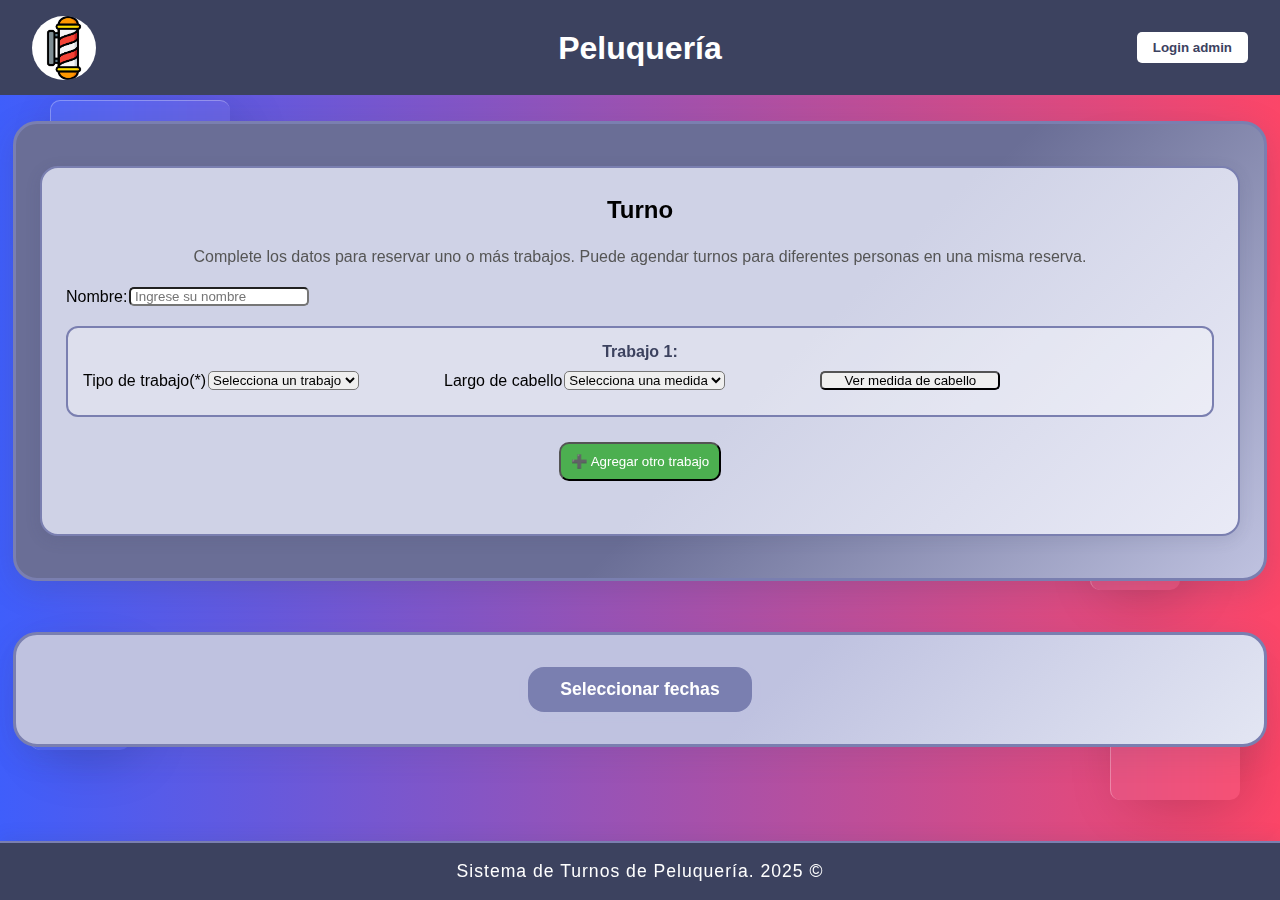
<file: index.html>
<!DOCTYPE html>
<html lang="en">

<head>
    <meta charset="UTF-8">
    <meta name="viewport" content="width=device-width, initial-scale=1.0">
    <title>Turnos Peluquería</title>
    <link rel="stylesheet" href="css/index.css">
    <script src="js/index.js"></script>

</head>

<body>

    <header>
        <img class="logo" src="./img/logo_1.png">
        <h1>Peluquería</h1>
        <div class="admin-login">
            <button class="login-btn" onclick="window.location.href= 'html/login.html'">Login admin</button>
        </div>
    </header>

    <main class="main-content">
        
        <div class="contenido" id="contenidoSeleccion">
       
        <div class="turno" id="turnoSeleccion">
            <h2>Turno</h2>
            <p class="texto-instrucciones">Complete los datos para reservar uno o más trabajos. 
Puede agendar turnos para diferentes personas en una misma reserva.</p><br>
           
            <div class="turno-row">
                <div class="grupo-campo">
                    <label for="nombreCliente">Nombre: </label>
                    <input type="text" id="nombreCliente" name="nombreCliente" placeholder=" Ingrese su nombre" required>
                </div>
            </div>

           
            <div id="trabajosContainer">
                <div class="trabajo-item" data-trabajo="1">
                    <h4>Trabajo 1:</h4>
                    <div class="turno-row">
                        <div class="grupo-campo">
                            <label for="seleccion_1">Tipo de trabajo(*)</label>
                            <select id="seleccion_1" class="trabajo-select" required>
                                <option value="">Selecciona un trabajo</option>
                                <option value="Corte">Corte</option>
                                <option value="Tintura">Tintura</option>
                                <option value="Alisado">Alisado</option>
                                <option value="Permanente">Permanente</option>
                            </select>
                        </div>
                        <div class="grupo-campo">
                            <label for="medida">Largo de cabello</label>
                            <select id="medida" class="medida-select" required>
                                <option value="vacio" readonly>Selecciona una medida</option>
                                <option value="Corto">Corto</option>
                                <option value="Medio">Medio</option>
                                <option value="Largo">Largo</option>
                            </select>
                        </div>
                        <button type="button" id="verMedidaBtn">Ver medida de cabello</button>
                    </div>
                </div>
            </div>

            <div class="boton-agregar-trabajo">
                <button type="button" id="btnAgregarTrabajo" class="agregar_style btn-agregar-trabajo">➕ Agregar otro trabajo</button>
            </div>
            <div id="contenedorMedida" class="modal">
                <div class="modal-contenido">
                    <img class="medida" src="./img/medida_1.jpeg" alt="medida">
                </div>
            </div>

        </div>
    </div>

    <div class="contenido" id="contenedorFechas">
        <div class="fechas-row">
            <button class="seleccionar-fechas-btn">Seleccionar fechas</button>
        </div>
    </div>

   
    <div id="modalCalendario" class="modal" style="display:none;">
        <div class="modal-contenido calendario-modal">
            <h3>Selecciona una fecha</h3>
            <div id="calendario"></div>
            <div id="horarios"></div> 
            <button onclick="cerrarCalendario()" class="agregar_style">Cerrar</button>
        </div>
    </div>

        <div id="resumenTurnos"></div>
    </main>

    
    <div class="drops">
        <div class="drop drop-1"></div>
        <div class="drop drop-2"></div>
        <div class="drop drop-3"></div>
        <div class="drop drop-4"></div>
        <div class="drop drop-5"></div>
        <div class="drop drop-6"></div>
    </div>

    <footer class="footer">
         Sistema de Turnos de Peluquería. 2025 &copy; <br>
    </footer>

</body>
</html>
</file>
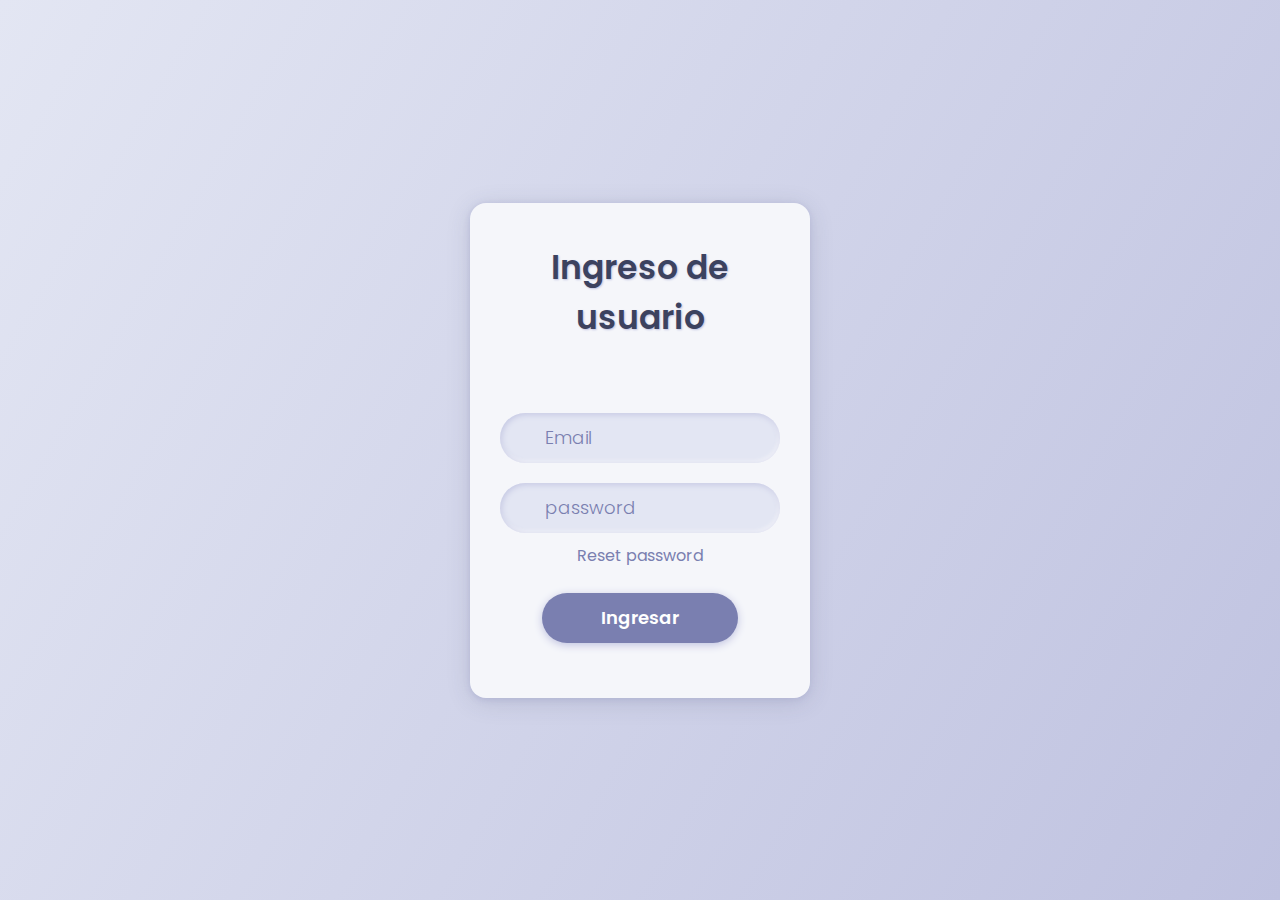
<file: agregar-trabajo.html>
<!DOCTYPE html>
<html lang="es">
<head>
    <meta charset="UTF-8">
    <meta name="viewport" content="width=device-width, initial-scale=1.0">
    <title>Agregar Trabajo - Peluquería</title>
    <link rel="stylesheet" href="css/index.css">
    <link rel="stylesheet" href="css/agregar-trabajo.css">
    <script src="js/agregar-trabajo.js"></script>
</head>
<body>
    <header>
        <img class="logo" src="./img/logo_1.png" alt="Logo">
        <h1>Agregar Trabajo</h1>
    </header>

    <main class="main-content">
        <div class="agregar-container">
            <div class="form-header">
                <h2 class="form-title">Nuevo Tipo de Trabajo</h2>
                <p class="form-subtitle">Añade un nuevo servicio al catálogo de tu peluquería</p>
            </div>

            <div class="success-message" id="successMessage"></div>
            <div class="error-message" id="errorMessage"></div>

            <form id="formAgregarTrabajo">
                <div class="form-group">
                    <label for="nombreTrabajo">Nombre del Trabajo *</label>
                    <input type="text" id="nombreTrabajo" name="nombreTrabajo" required 
                           placeholder="Ej: Corte, Tintura, Alisado...">
                </div>

                <div class="form-group">
                    <label for="descripcionTrabajo">Descripción</label>
                    <textarea id="descripcionTrabajo" name="descripcionTrabajo" 
                              placeholder="Describe brevemente el tipo de trabajo..."></textarea>
                </div>

                <div class="form-group">
                    <label for="duracionTrabajo">Duración (minutos) *</label>
                    <input type="number" id="duracionTrabajo" name="duracionTrabajo" required 
                           min="15" step="15" value="30"
                           placeholder="30">
                </div>

                <div class="form-group">
                    <label for="precioTrabajo">Precio Estimado</label>
                    <input type="number" id="precioTrabajo" name="precioTrabajo" 
                           min="0" step="0.01"
                           placeholder="0.00">
                </div>

                <div class="form-group">
                    <label for="requiereMedida">¿Requiere especificar medida?</label>
                    <select id="requiereMedida" name="requiereMedida">
                        <option value="si">Sí (Corto, Medio, Largo, Extra LArgo)</option>
                        <option value="no">No (medida única)</option>
                    </select>
                </div>

                <div class="form-group">
                    <label for="activo">Estado</label>
                    <select id="activo" name="activo">
                        <option value="true">Activo (disponible para reservas)</option>
                        <option value="false">Inactivo (no disponible)</option>
                    </select>
                </div>

                <div class="form-actions">
                    <button type="button" class="btn btn-secondary" onclick="window.location.href='menu.html'">
                        Volver al Menú
                    </button>
                    <button type="submit" class="btn btn-primary">
                        Guardar Trabajo
                    </button>
                </div>
            </form>
        </div>
    </main>

    <footer class="footer">
        Desarrollada por Edgardo Soto
    </footer>

    
</body>
</html>
</file>
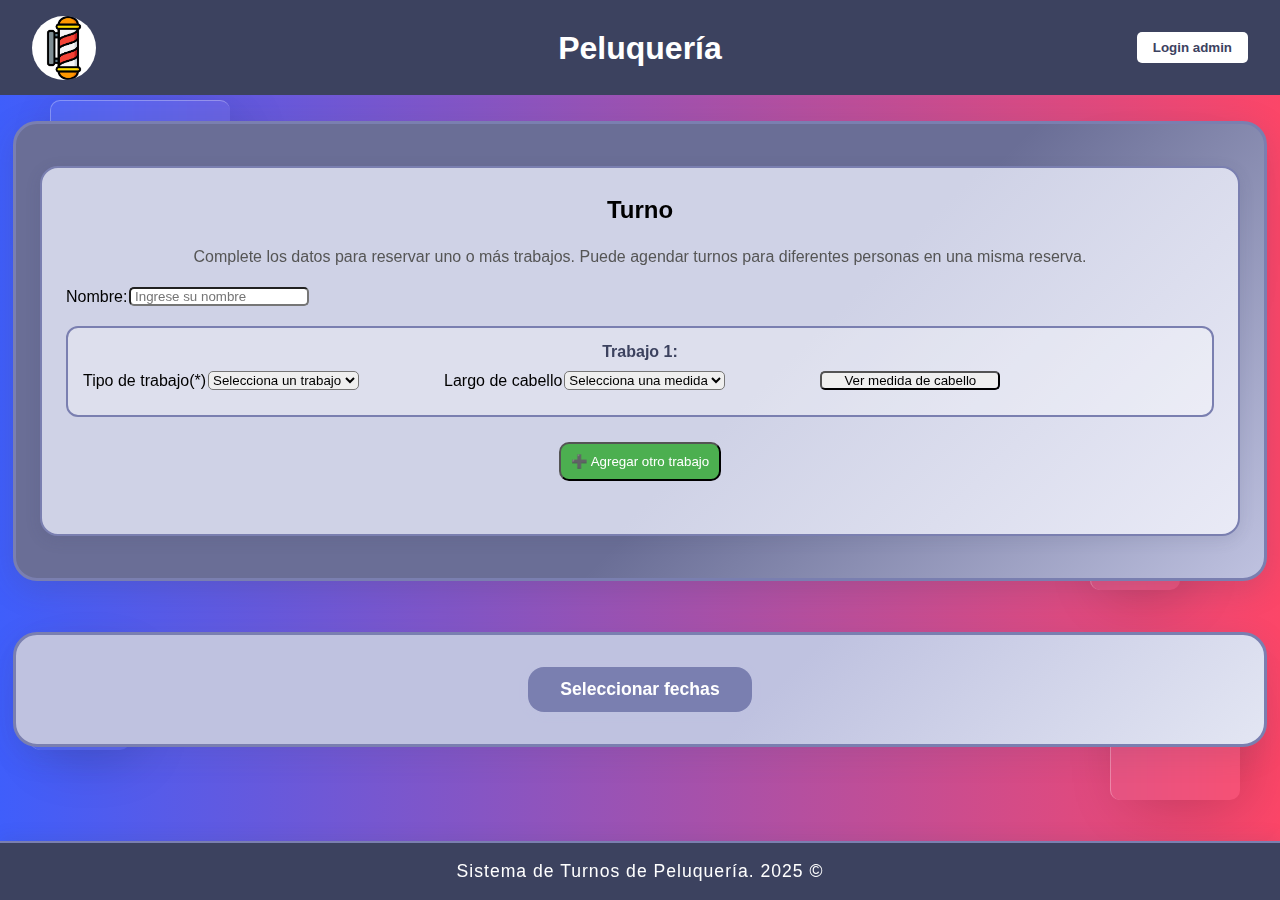
<file: confirmacion.html>
<!DOCTYPE html>
<html lang="es">
<head>
    <meta charset="UTF-8">
    <meta name="viewport" content="width=device-width, initial-scale=1.0">
    <title>Confirmar Reserva - Peluquería</title>
    <link rel="stylesheet" href="css/index.css">
    <link rel="stylesheet" href="css/confirmacion.css">
</head>
<body>
    <header>
        <img class="logo" src="./img/logo_1.png" alt="Logo">
        <h1>Confirmar Reserva</h1>
    </header>

    <main class="main-content">
        <div class="confirmacion-container">
            <div class="form-header">
                <h2 class="form-title">Datos del Responsable</h2>
                <p class="form-subtitle">Complete la información para confirmar su reserva</p>
            </div>

            <div class="resumen-turnos">
                <h3>Resumen de su Reserva</h3>
                <div id="listaTurnos"></div>
                <div class="total-turnos" id="totalTurnos" style="font-weight: bold; color: rgb(60, 66, 95); margin-top: 10px;"></div>
            </div>

            <div class="success-message" id="successMessage"></div>
            <div class="error-message" id="errorMessage"></div>

            <form id="formResponsable">
                <div class="form-group">
                    <label for="nombreResponsable">Nombre Completo *</label>
                    <input type="text" id="nombreResponsable" name="nombreResponsable" required 
                           placeholder="Ingrese su nombre completo">
                </div>

                <div class="form-group">
                    <label for="telefonoResponsable">Teléfono *</label>
                    <input type="tel" id="telefonoResponsable" name="telefonoResponsable" required 
                           placeholder="Ingrese su número de teléfono">
                </div>

                <div class="form-group">
                    <label for="emailResponsable">Correo Electrónico *</label>
                    <input type="email" id="emailResponsable" name="emailResponsable" required 
                           placeholder="Ingrese su correo electrónico">
                </div>

                <div class="form-actions">
                    <button type="button" class="btn btn-secondary" onclick="window.location.href='index.html'">
                        Volver
                    </button>
                    <button type="submit" class="btn btn-primary">
                        Confirmar Reserva
                    </button>
                </div>

                <div class="loading" id="loadingSpinner" style="display: none;">Procesando reserva...</div>
            </form>
        </div>
    </main>

    <div class="drops">
        <div class="drop drop-1"></div>
        <div class="drop drop-2"></div>
        <div class="drop drop-3"></div>
        <div class="drop drop-4"></div>
        <div class="drop drop-5"></div>
        <div class="drop drop-6"></div>
    </div>

    <footer class="footer">
        Creada por Edgardo Soto
    </footer>

    <script src="js/confirmacion.js"></script>
</body>
</html>
</file>
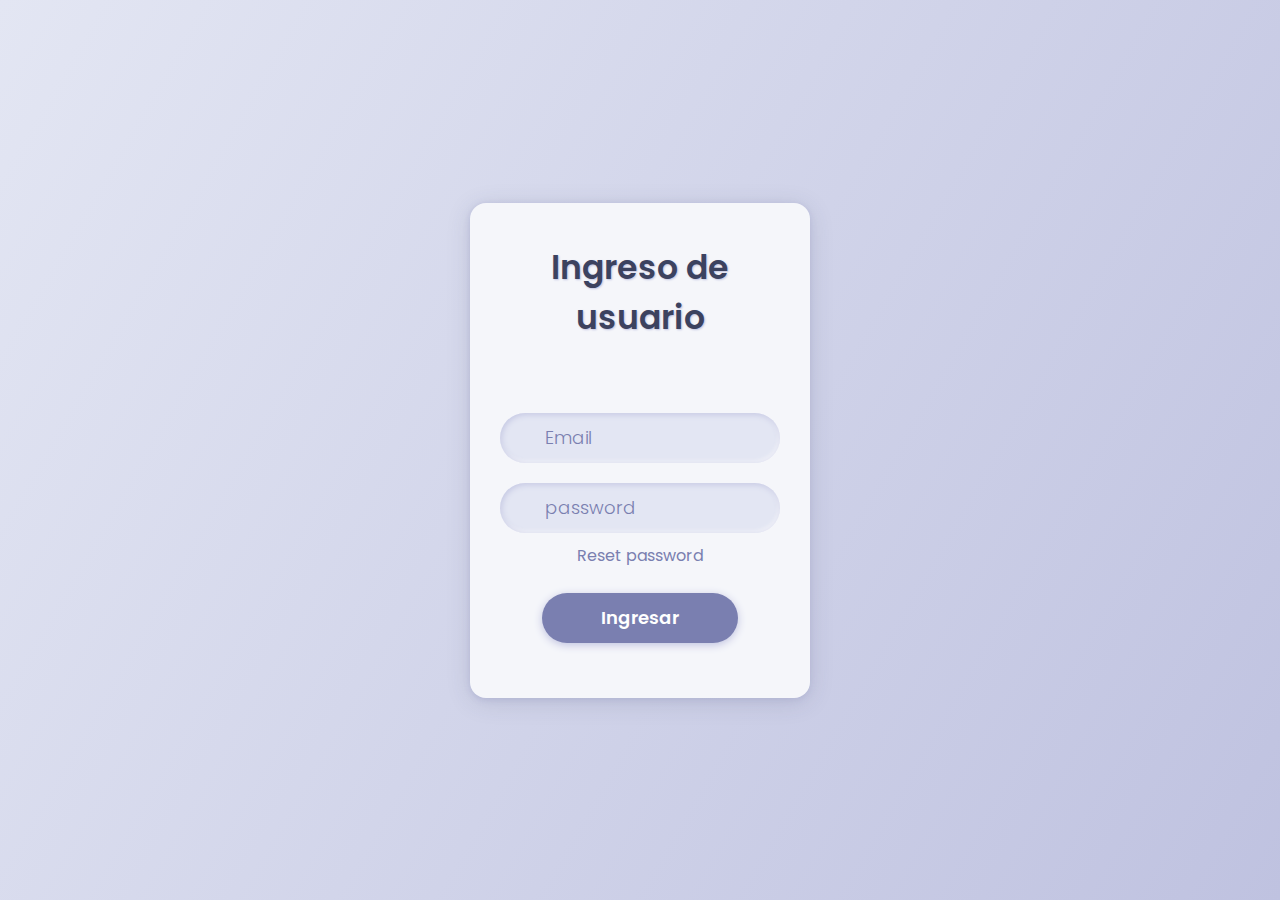
<file: login.html>
<!DOCTYPE html>
<html lang="en">
<head>
  <meta charset="UTF-8">
  <meta name="viewport" content="width=device-width, initial-scale=1.0">
  <meta http-equiv="X-UA-Compatible" content="ie=edge">
  <title>ingreso de usuario</title>
  <!-- <link rel="stylesheet" href="https://cdnjs.cloudflare.com/ajax/libs/font-awesome/5.11.2/css/all.min.css"> -->
  <link rel="stylesheet" href="css/login.css">

</head>
<body>
    <div class="content">
 
      <div class="text">Ingreso de usuario</div>
      <form action="#">
        <div class="field">
          <span class="fas fa-user"></span>
          <input type="text" required placeholder="Email">
         <!----- <label>Email or Phone</label>---->
        </div>
        <div class="field">
          <span class="fas fa-lock"></span>
          <input type="password" placeholder="password">
         <!----- <label>Password</label>---->
        </div>
        <div class="forgot-pass"><a href="#">Reset password</a></div>
        <button>Ingresar</button>
        <!-- <div class="signup">Not a member?
          <a href="#">signup now</a>
        </div> -->
      </form>
  </div>
</body>
</html>
</file>
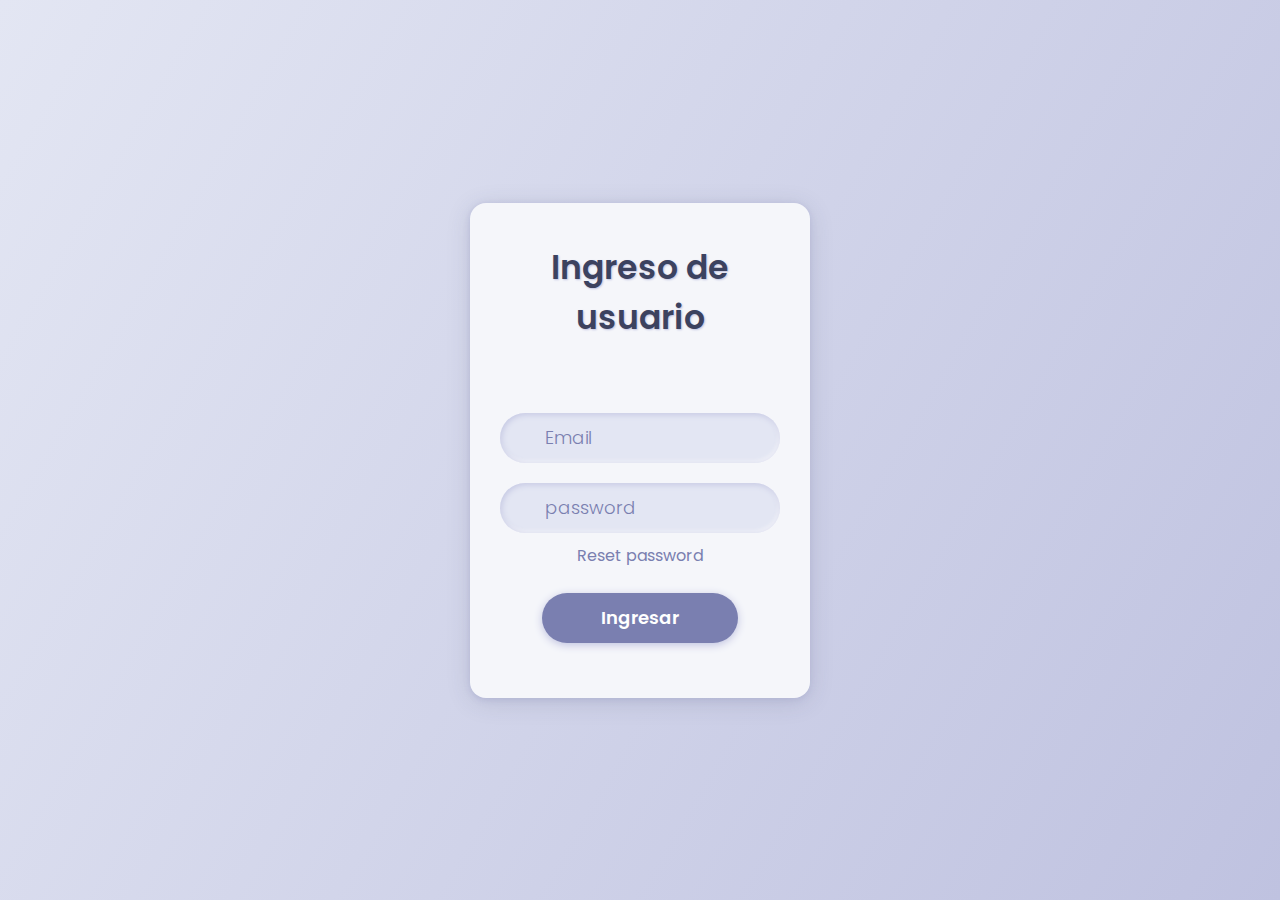
<file: menu.html>
<!DOCTYPE html>
<html lang="es">
<head>
    <meta charset="UTF-8">
    <meta name="viewport" content="width=device-width, initial-scale=1.0">
    <title>Dashboard Admin - Peluquería</title>
    <link rel="stylesheet" href="css/index.css">
    <link rel="stylesheet" href="css/menu.css">
</head>
<body>
    <header>
        <img class="logo" src="./img/logo_1.png" alt="Logo">
        <h1>Dashboard Administrador</h1>
    </header>

    <main class="main-content">
        <div class="dashboard-container">
            <div class="dashboard-header">
                <h2 class="dashboard-title">Panel de Administración</h2>
                <p class="dashboard-subtitle">Gestiona tu peluquería desde aquí</p>
            </div>

            <div class="menu-grid">
               
                <div class="menu-card panel-card" onclick="window.location.href='panel.html'">
                    <span class="menu-icon">📊</span>
                    <h3 class="menu-title">Panel de Trabajos</h3>
                    <p class="menu-description">
                        Visualiza todos los turnos programados, consulta el estado de las reservas 
                        y gestiona las citas de tus clientes.
                    </p>
                </div>

                
                <div class="menu-card trabajo-card" onclick="window.location.href='agregar-trabajo.html'">
                    <span class="menu-icon">➕</span>
                    <h3 class="menu-title">Agregar Trabajo</h3>
                    <p class="menu-description">
                        Añade nuevos tipos de trabajos al catálogo de servicios de tu peluquería.
                        Configura precios y características.
                    </p>
                </div>
            </div>

            <div class="logout-section">
                <button class="logout-btn" onclick="cerrarSesion()">Cerrar Sesión</button>
            </div>
        </div>
    </main>

    <footer class="footer">
        Desarrollada por Edgardo Soto
    </footer>

    <script src="js/menu.js"></script>
</body>
</html>
</file>
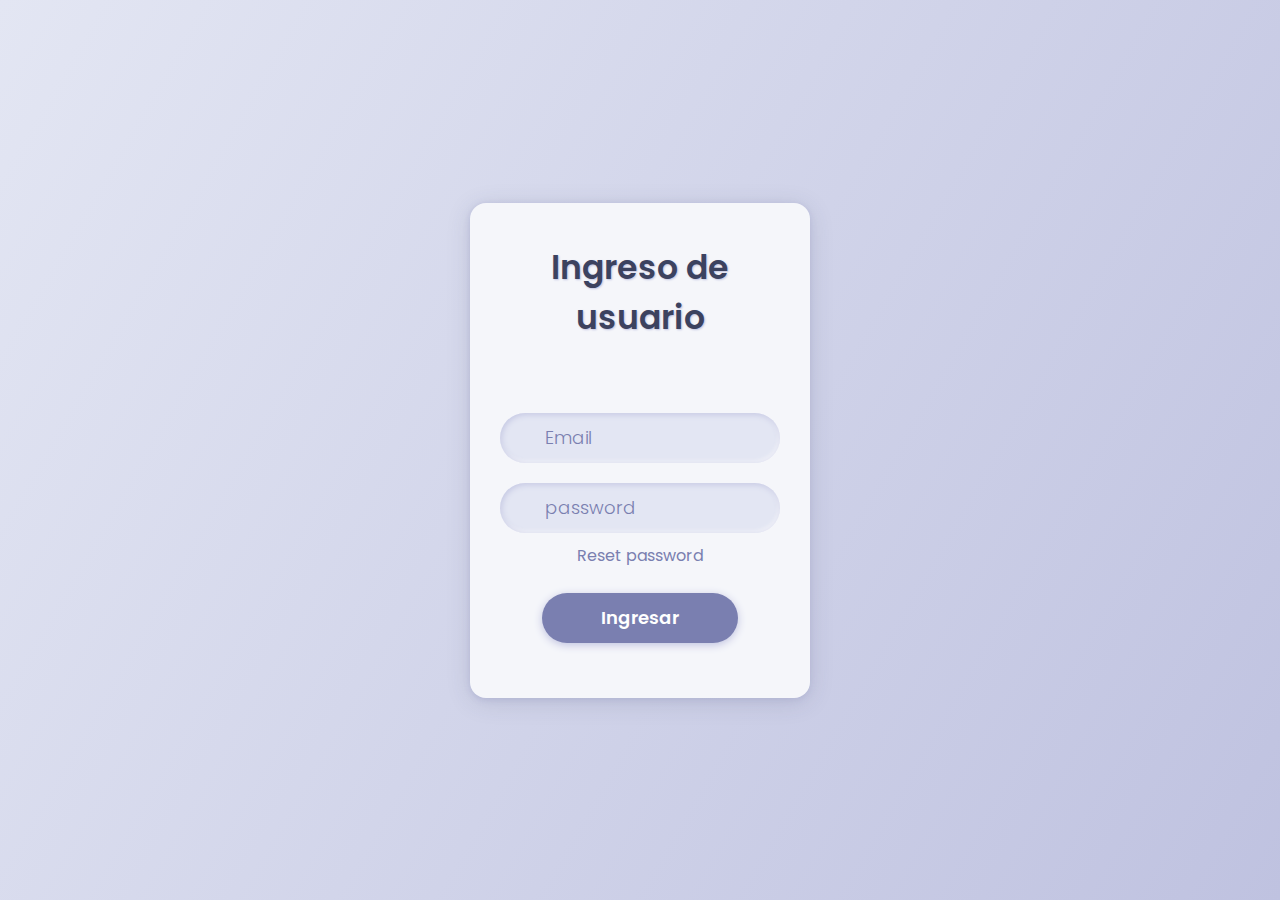
<file: panel.html>
<!DOCTYPE html>
<html lang="es">
<head>
    <meta charset="UTF-8">
    <title>Panel de Turnos</title>
    <link rel="stylesheet" href="css/index.css">
    <link rel="stylesheet" href="css/panel.css">
    <script src="js/panel.js"></script>
</head>
<body>
    <header>
        <h1>Panel de Turnos</h1>
        <button class="btn-volver-menu" onclick="window.location.href='menu.html'">← Volver al Menú</button>
    </header>
    <div class="contenido">
        <div class="turno">
            <h2>Listado de turnos</h2>
            <div class="filtro-fechas">
                <div class="filtro-grupo">
                    <label for="fecha-inicio">Fecha inicio:</label>
                    <input type="date" id="fecha-inicio">
                </div>
                <div class="filtro-grupo">
                    <label for="fecha-fin">Fecha fin:</label>
                    <input type="date" id="fecha-fin">
                </div>
                <button class="btn-filtrar" onclick="filtrarPorFechas()">Filtrar</button>
                <button class="btn-limpiar" onclick="limpiarFiltros()">Limpiar filtros</button>
            </div>
            <div class="tabla-turnos-wrapper">
                <table class="tabla-turnos">
                    <thead>
                        <tr>
                            <th>Cliente</th>
                            <th>Trabajo</th>
                            <th>Medida</th>
                            <th>Fecha</th>
                            <th>Horario</th>
                            <th>Responsable</th>
                            <th>Email</th>
                            <th>Estado</th>
                            <th>Acción</th>
                        </tr>
                    </thead>
                    <tbody id="tabla-turnos-body">
                       <!-- insercion de js -->
                    </tbody>
                </table>
            </div>
        </div>
    </div>
    <footer class="footer">
        Desarrollada por Edgardo Soto
    </footer>
    
</body>
</html>
</file>
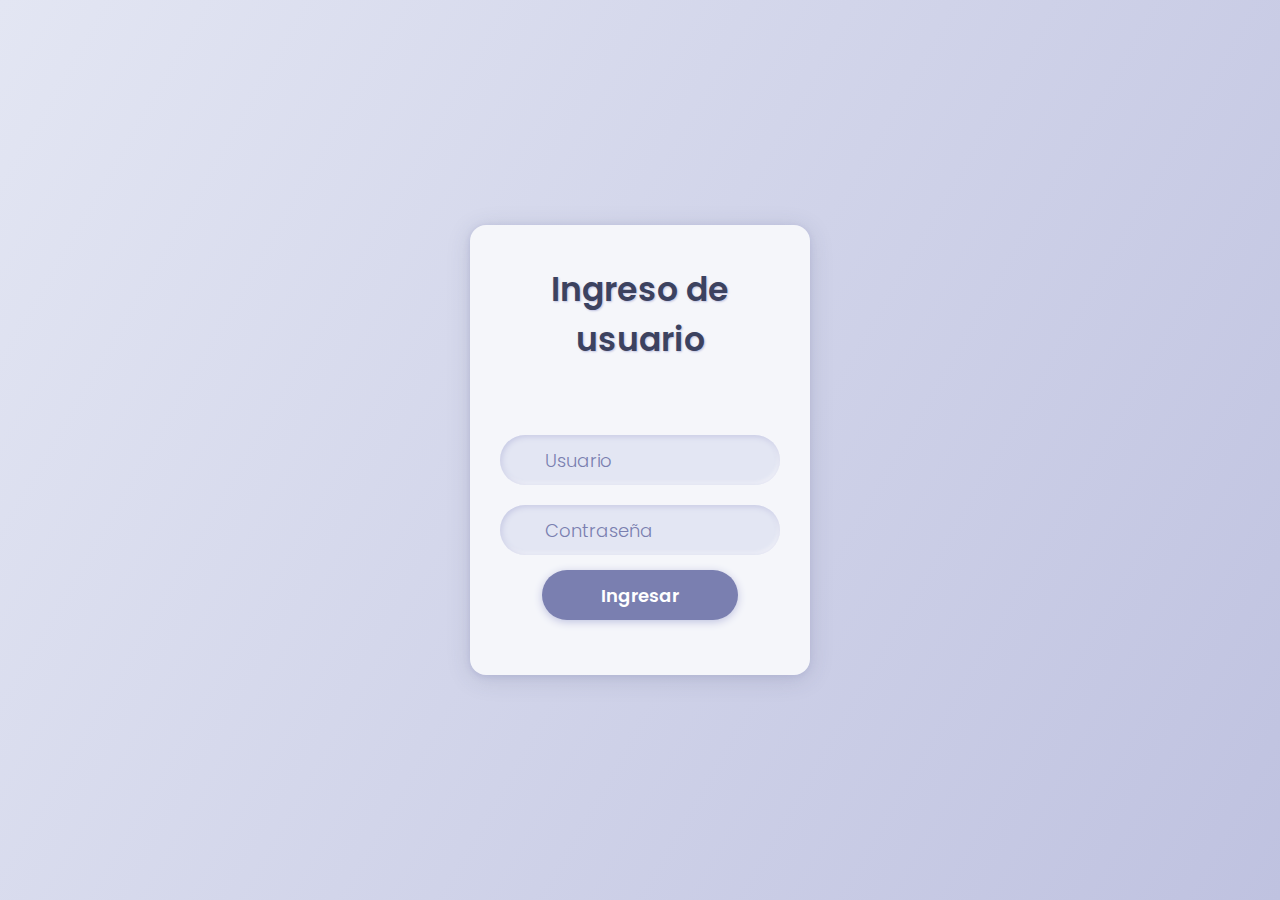
<file: html/agregar-trabajo.html>
<!DOCTYPE html>
<html lang="es">
<head>
    <meta charset="UTF-8">
    <meta name="viewport" content="width=device-width, initial-scale=1.0">
    <title>Agregar Trabajo - Peluquería</title>
    <link rel="stylesheet" href="../css/index.css">
    <link rel="stylesheet" href="../css/agregar-trabajo.css">
    <script src="../js/agregar-trabajo.js"></script>
</head>
<body>
    <header>
        <img class="logo" src="../img/logo_1.png" alt="Logo">
        <h1>Agregar Trabajo</h1>
    </header>

    <main class="main-content">
        <div class="agregar-container">
            <div class="form-header">
                <h2 class="form-title">Nuevo Tipo de Trabajo</h2>
                <p class="form-subtitle">Añade un nuevo servicio al catálogo de tu peluquería</p>
            </div>

            <div class="success-message" id="successMessage"></div>
            <div class="error-message" id="errorMessage"></div>

            <form id="formAgregarTrabajo">
                <div class="form-group">
                    <label for="nombreTrabajo">Nombre del Trabajo *</label>
                    <input type="text" id="nombreTrabajo" name="nombreTrabajo" required 
                           placeholder="Ej: Corte, Tintura, Alisado...">
                </div>

                <div class="form-group">
                    <label for="descripcionTrabajo">Descripción</label>
                    <textarea id="descripcionTrabajo" name="descripcionTrabajo" 
                              placeholder="Describe brevemente el tipo de trabajo..."></textarea>
                </div>

                <div class="form-group">
                    <label for="duracionTrabajo">Duración (minutos) *</label>
                    <input type="number" id="duracionTrabajo" name="duracionTrabajo" required 
                           min="15" step="15" value="30"
                           placeholder="30">
                </div>

                <div class="form-group">
                    <label for="precioTrabajo">Precio Estimado</label>
                    <input type="number" id="precioTrabajo" name="precioTrabajo" 
                           min="0" step="0.01"
                           placeholder="0.00">
                </div>

                <div class="form-group">
                    <label for="requiereMedida">¿Requiere especificar medida?</label>
                    <select id="requiereMedida" name="requiereMedida">
                        <option value="si">Sí (Corto, Medio, Largo, Extra LArgo)</option>
                        <option value="no">No (medida única)</option>
                    </select>
                </div>

                <div class="form-group">
                    <label for="activo">Estado</label>
                    <select id="activo" name="activo">
                        <option value="true">Activo (disponible para reservas)</option>
                        <option value="false">Inactivo (no disponible)</option>
                    </select>
                </div>

                <div class="form-actions">
                    <button type="button" class="btn btn-secondary" onclick="window.location.href='menu.html'">
                        Volver al Menú
                    </button>
                    <button type="submit" class="btn btn-primary">
                        Guardar Trabajo
                    </button>
                </div>
            </form>
        </div>
    </main>

    <footer class="footer">
        Desarrollada por Edgardo Soto
    </footer>

    
</body>
</html>
</file>
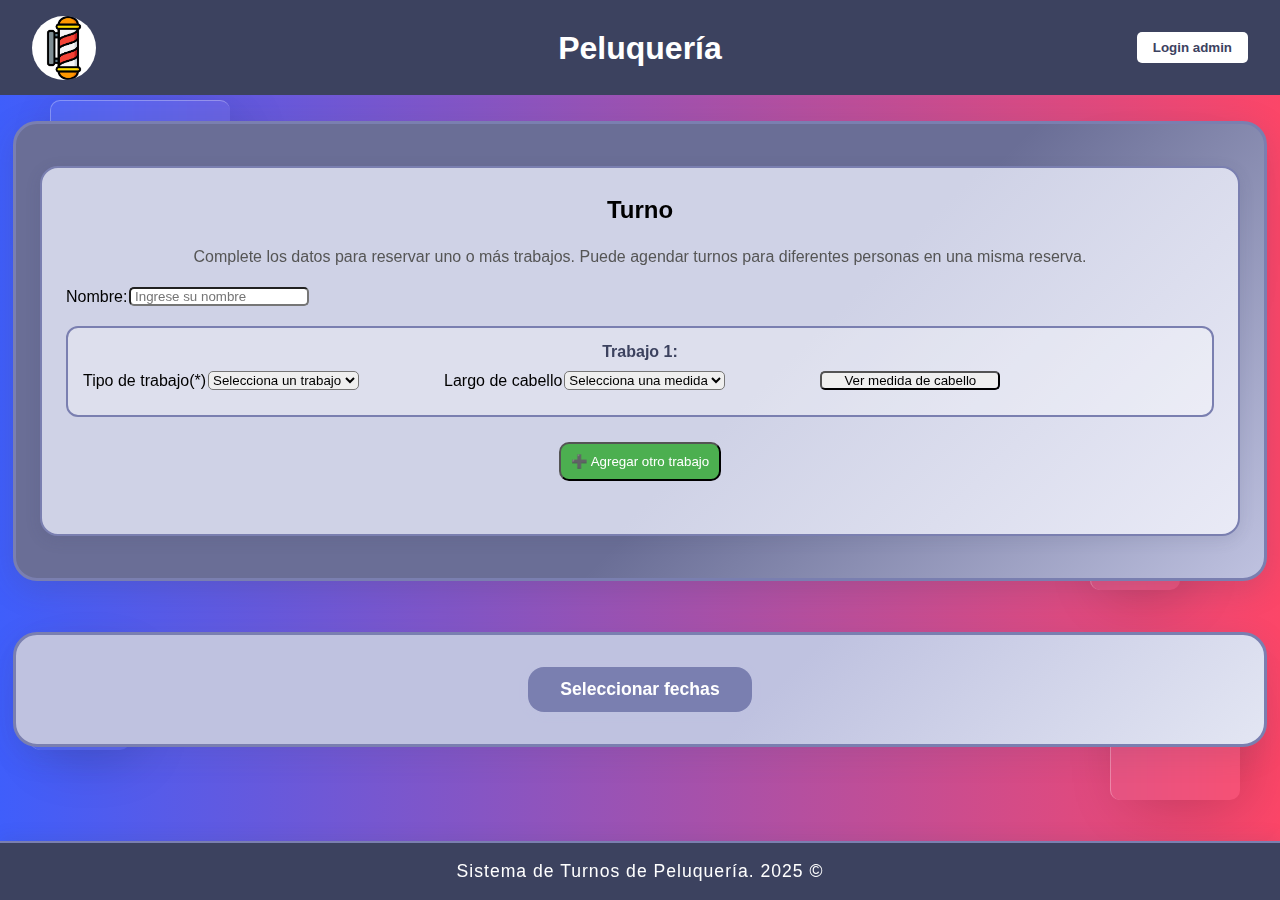
<file: html/confirmacion.html>
<!DOCTYPE html>
<html lang="es">
<head>
    <meta charset="UTF-8">
    <meta name="viewport" content="width=device-width, initial-scale=1.0">
    <title>Confirmar Reserva - Peluquería</title>
    <link rel="stylesheet" href="../css/index.css">
    <link rel="stylesheet" href="../css/confirmacion.css">
</head>
<body>
    <header>
        <img class="logo" src="../img/logo_1.png" alt="Logo">
        <h1>Confirmar Reserva</h1>
    </header>

    <main class="main-content">
        <div class="confirmacion-container">
            <div class="form-header">
                <h2 class="form-title">Datos del Responsable</h2>
                <p class="form-subtitle">Complete la información para confirmar su reserva</p>
            </div>

            <div class="resumen-turnos">
                <h3>Resumen de su Reserva</h3>
                <div id="listaTurnos"></div>
                <div class="total-turnos" id="totalTurnos" style="font-weight: bold; color: rgb(60, 66, 95); margin-top: 10px;"></div>
            </div>

            <div class="success-message" id="successMessage"></div>
            <div class="error-message" id="errorMessage"></div>

            <form id="formResponsable">
                <div class="form-group">
                    <label for="nombreResponsable">Nombre Completo *</label>
                    <input type="text" id="nombreResponsable" name="nombreResponsable" required 
                           placeholder="Ingrese su nombre completo">
                </div>

                <div class="form-group">
                    <label for="telefonoResponsable">Teléfono *</label>
                    <input type="tel" id="telefonoResponsable" name="telefonoResponsable" required 
                           placeholder="Ingrese su número de teléfono">
                </div>

                <div class="form-group">
                    <label for="emailResponsable">Correo Electrónico *</label>
                    <input type="email" id="emailResponsable" name="emailResponsable" required 
                           placeholder="Ingrese su correo electrónico">
                </div>

                <div class="form-actions">
                    <button type="button" class="btn btn-secondary" onclick="window.location.href='../index.html'">
                        Volver
                    </button>
                    <button type="submit" class="btn btn-primary">
                        Confirmar Reserva
                    </button>
                </div>

                <div class="loading" id="loadingSpinner" style="display: none;">Procesando reserva...</div>
            </form>
        </div>
    </main>

    <div class="drops">
        <div class="drop drop-1"></div>
        <div class="drop drop-2"></div>
        <div class="drop drop-3"></div>
        <div class="drop drop-4"></div>
        <div class="drop drop-5"></div>
        <div class="drop drop-6"></div>
    </div>

    <footer class="footer">
        Creada por Edgardo Soto
    </footer>

    <script src="../js/confirmacion.js"></script>
</body>
</html>
</file>
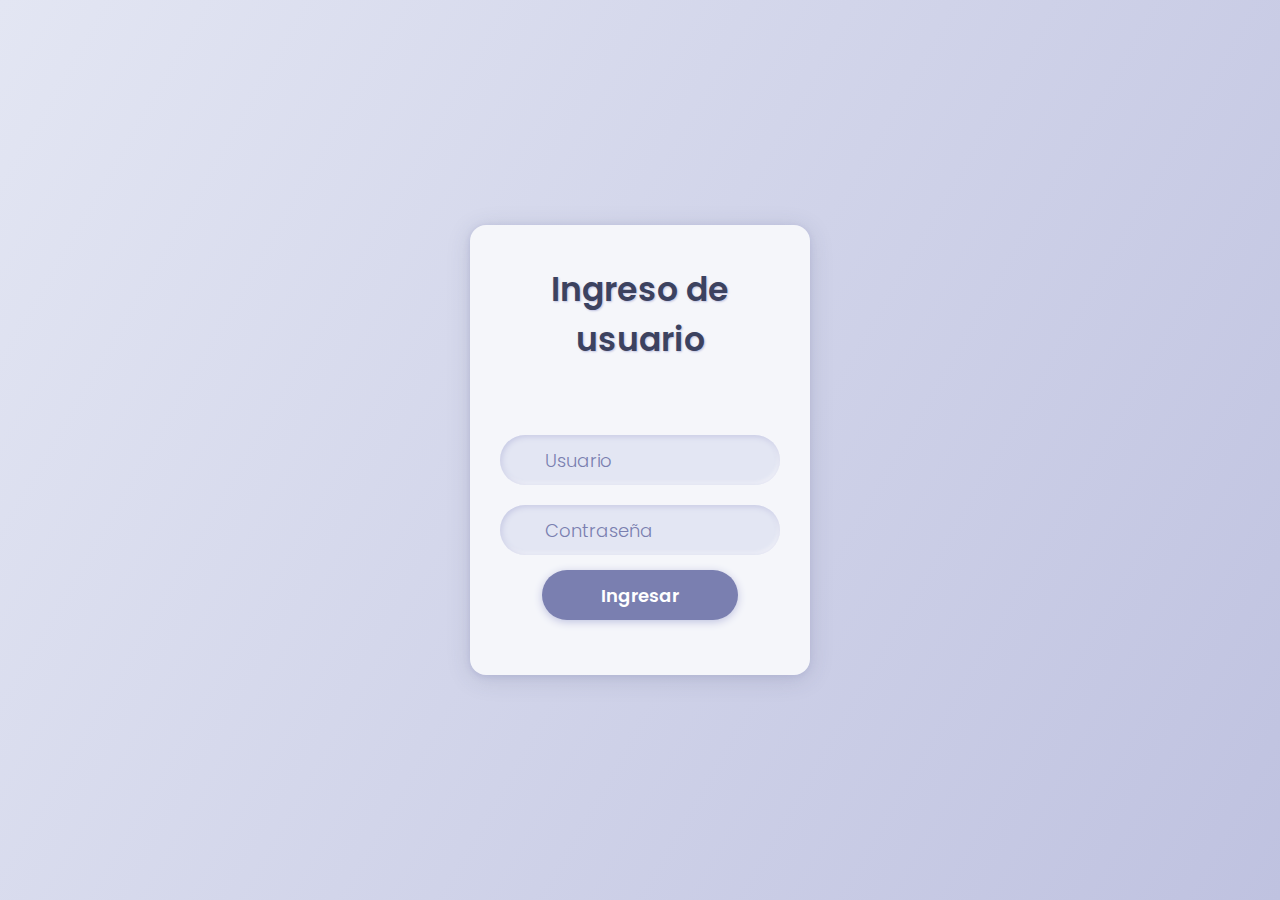
<file: html/login.html>
<!DOCTYPE html>
<html lang="en">
<head>
  <meta charset="UTF-8">
  <meta name="viewport" content="width=device-width, initial-scale=1.0">
  <meta http-equiv="X-UA-Compatible" content="ie=edge">
  <title>ingreso de usuario</title>
  <!-- <link rel="stylesheet" href="https://cdnjs.cloudflare.com/ajax/libs/font-awesome/5.11.2/css/all.min.css"> -->
  <link rel="stylesheet" href="../css/login.css">
  <script src="../js/login.js"></script>

</head>
<body>
    <div class="content">
 
      <div class="text">Ingreso de usuario</div>
      <form action="#">
        <div class="field">
          <span class="fas fa-user"></span>
          <input type="text" required placeholder="Usuario">
        </div>
        <div class="field">
          <span class="fas fa-lock"></span>
          <input type="password" required placeholder="Contraseña">
        </div>
        <button type="submit">Ingresar</button>
      </form>
  </div>
</body>
</html>
</file>
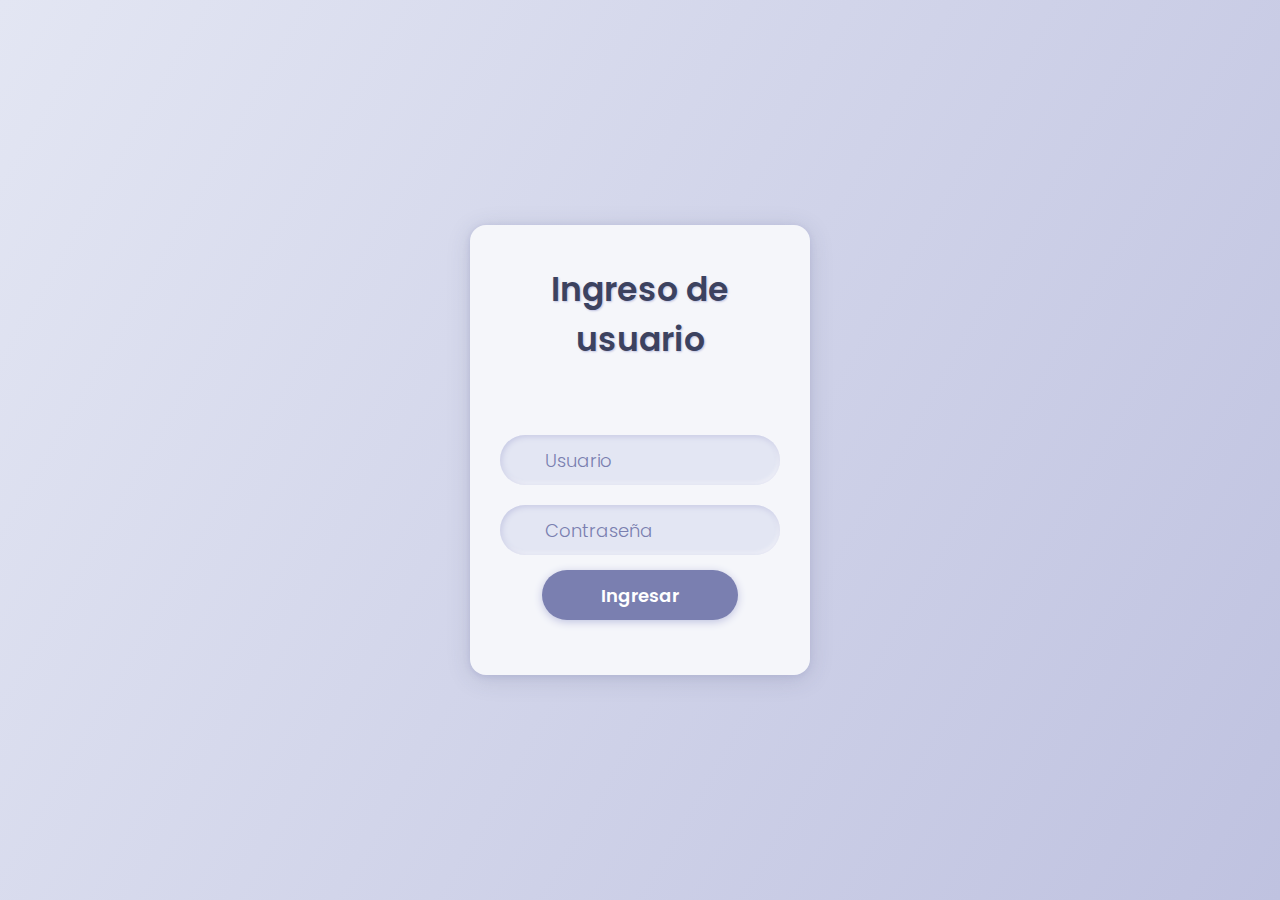
<file: html/menu.html>
<!DOCTYPE html>
<html lang="es">
<head>
    <meta charset="UTF-8">
    <meta name="viewport" content="width=device-width, initial-scale=1.0">
    <title>Dashboard Admin - Peluquería</title>
    <link rel="stylesheet" href="../css/index.css">
    <link rel="stylesheet" href="../css/menu.css">
</head>
<body>
    <header>
        <img class="logo" src="../img/logo_1.png" alt="Logo">
        <h1>Menu Administrador</h1>
    </header>

    <main class="main-content">
        <div class="dashboard-container">
            <div class="dashboard-header">
                <h2 class="dashboard-title">Panel de Administración</h2>
                <p class="dashboard-subtitle">Gestiona tu peluquería desde aquí</p>
            </div>

            <div class="menu-grid">
               
                <div class="menu-card panel-card" onclick="window.location.href='panel.html'">
                    <span class="menu-icon">📊</span>
                    <h3 class="menu-title">Panel de Trabajos</h3>
                    <p class="menu-description">
                        Visualiza todos los turnos programados, consulta el estado de las reservas 
                        y gestiona las citas de tus clientes.
                    </p>
                </div>

                
                <div class="menu-card trabajo-card" onclick="window.location.href='agregar-trabajo.html'">
                    <span class="menu-icon">➕</span>
                    <h3 class="menu-title">Agregar Trabajo</h3>
                    <p class="menu-description">
                        Añade nuevos tipos de trabajos al catálogo de servicios de tu peluquería.
                        Configura precios y características.
                    </p>
                </div>
            </div>

            <div class="logout-section">
                <button class="logout-btn" onclick="cerrarSesion()">Cerrar Sesión</button>
            </div>
        </div>
    </main>

    <footer class="footer">
        Desarrollada por Edgardo Soto
    </footer>

    <script src="../js/menu.js"></script>
</body>
</html>
</file>
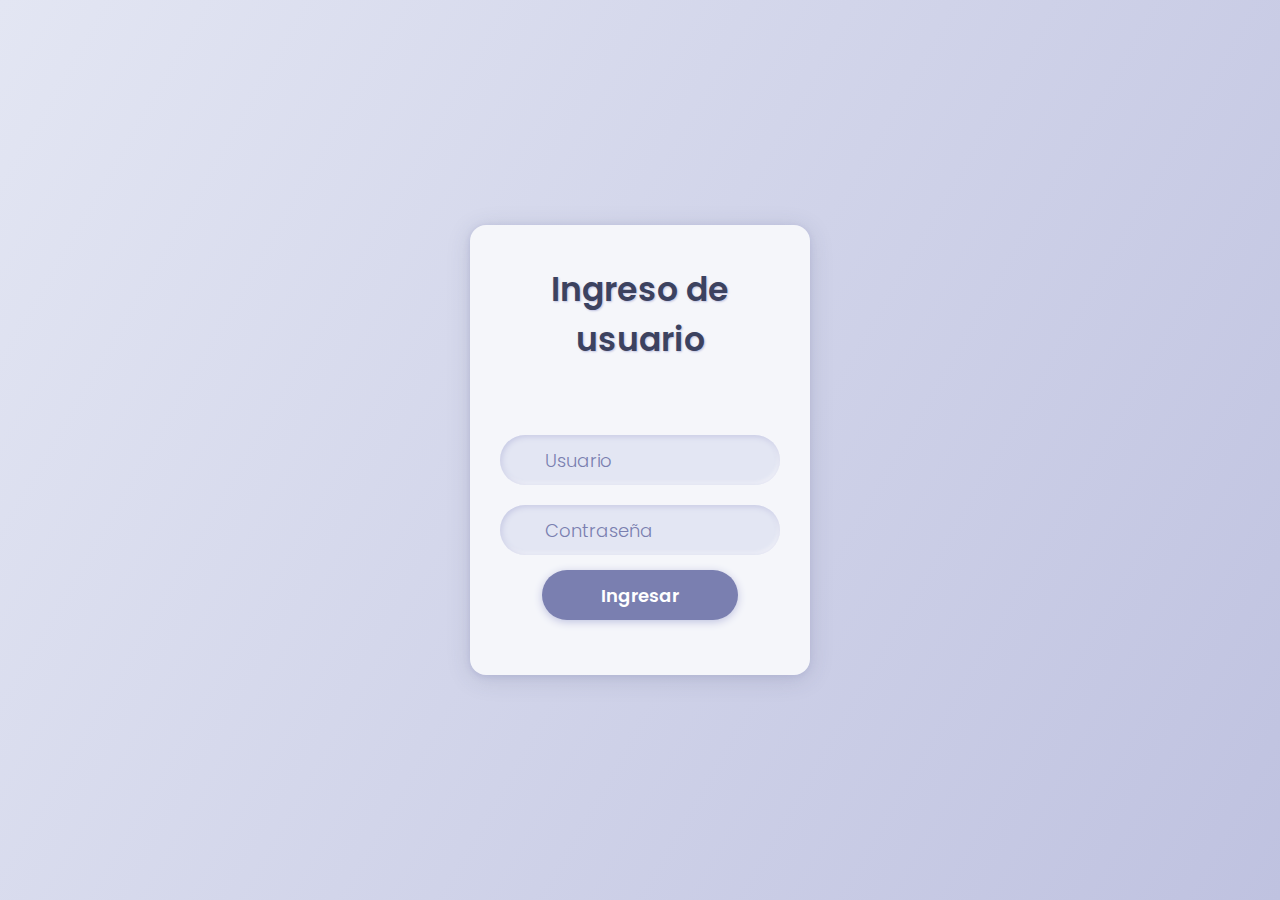
<file: html/panel.html>
<!DOCTYPE html>
<html lang="es">
<head>
    <meta charset="UTF-8">
    <title>Panel de Turnos</title>
    <link rel="stylesheet" href="../css/index.css">
    <link rel="stylesheet" href="../css/panel.css">
    <script src="../js/panel.js"></script>
</head>
<body>
    <header>
        <h1>Panel de Turnos</h1>
        <button class="btn-volver-menu" onclick="window.location.href='menu.html'">← Volver al Menú</button>
    </header>
    <div class="contenido">
        <div class="turno">
            <h2>Listado de turnos</h2>
            <div class="filtro-fechas">
                <div class="filtro-grupo">
                    <label for="fecha-inicio">Fecha inicio:</label>
                    <input type="date" id="fecha-inicio">
                </div>
                <div class="filtro-grupo">
                    <label for="fecha-fin">Fecha fin:</label>
                    <input type="date" id="fecha-fin">
                </div>
                <button class="btn-filtrar" onclick="filtrarPorFechas()">Filtrar</button>
                <button class="btn-limpiar" onclick="limpiarFiltros()">Limpiar filtros</button>
            </div>
            <div class="tabla-turnos-wrapper">
                <table class="tabla-turnos">
                    <thead>
                        <tr>
                            <th>Cliente</th>
                            <th>Trabajo</th>
                            <th>Medida</th>
                            <th>Fecha</th>
                            <th>Horario</th>
                            <th>Responsable</th>
                            <th>Email</th>
                            <th>Estado</th>
                            <th>Acción</th>
                        </tr>
                    </thead>
                    <tbody id="tabla-turnos-body">
                       <!-- insercion de js -->
                    </tbody>
                </table>
            </div>
        </div>
    </div>
    <footer class="footer">
        Desarrollada por Edgardo Soto
    </footer>
    
</body>
</html>
</file>
<file: css/index.css>
* {
    margin: 0;
    padding: 0;
    box-sizing: border-box;
    font-family: sans-serif;
}

body {
    background: linear-gradient(to right, #3f5efb, #fc4668);
    min-height: 100vh;
    display: flex;
    flex-direction: column;
}

header {
    display: flex;
    align-items: center;
    justify-content: space-between; 
    width: 100%;
    padding: 2rem;
    background-color: rgb(60, 66, 95);
    position: relative;
}

.main-content {
    flex: 1;
    display: flex;
    flex-direction: column;
}

.logo {
    position: absolute;
    max-width: 4rem;
    border-radius: 200px;
    margin: auto;
}

.medida {
    max-width: 250px;
    max-height: 250px;
    display: block;
    margin-left: 10px;
}

header h1 {
    position: absolute;
    left: 0;
    right: 0;
    margin: auto;
    width: fit-content;
    text-align: center;
    color: white;
    top: 50%;
    transform: translateY(-50%);
    z-index: 1;
}

.contenido {
    display: flex;
    flex-wrap: wrap;
    margin: 2% auto;
    background: linear-gradient(135deg, #6a6e96 60%, #bfc2e0 100%);
    max-width: 1400px;
    width: 98vw;
    box-sizing: border-box;
    border: 3px solid #7a7fb0;
    border-radius: 24px;
    box-shadow: 0 8px 32px rgba(60,66,95,0.18);
    padding: 32px 18px;
    transition: box-shadow 0.3s, border-color 0.3s;
}


.turno {
    margin: 10px auto;
    background: linear-gradient(135deg, #cfd2e6 60%, #e9eaf6 100%);
    max-width: 1200px;
    width: 95vw;
    border: 2px solid #7a7fb0;
    box-shadow: 0 4px 16px rgba(60,66,95,0.12);
    border-radius: 18px;
    padding: 28px 24px;
    height: auto;
    box-sizing: border-box;
    transition: box-shadow 0.3s, border-color 0.3s;
}

.turno:hover {
    box-shadow: 0 8px 32px rgba(60,66,95,0.18);
    border-color: #4b4f6b;
}

.turno h2{
    text-align: center;
    padding-bottom: 20px;
}

.texto-instrucciones {
    text-align: center;
    line-height: 1.6;
    color: #555;
    margin: 0 auto;
    max-width: 90%;
}

.agregar_style {
    margin: 10px;
    padding: 10px;
    cursor: pointer;
    border-style: outset;
    border-radius: 10px;
}

.agregar_style:hover{
    background-color: rgb(225, 241, 128);
}

#contenedorMedida {
    display: none;
    margin-top: 10px;
}

#verMedidaBtn {
    margin-left: 10px;
}

.modal {
    position: fixed;
    top: 0;
    left: 0;
    width: 100vw;
    height: 100vh;
    background: rgba(60,66,95,0.25);
    display: flex;
    justify-content: center;
    align-items: center;
    z-index: 1000;
}

.modal-contenido {
    background: #fff;
    padding: 24px;
    border-radius: 18px;
    box-shadow: 0 4px 16px rgba(60,66,95,0.12);
    width: 320px;
    max-width: 90vw;
    text-align: center;
    box-sizing: border-box; 
    overflow: hidden;      
}

.medida {
    max-width: 250px;
    max-height: 250px;
    display: block;
}

.admin-login {
    margin-left: auto;
    display: flex;
    align-items: center;
    gap: 0.5rem;
}

.login-input {
    padding: 0.5rem;
    border-radius: 5px;
    border: 1px solid #ccc;
}

.login-btn {
    padding: 0.5rem 1rem;
    border-radius: 5px;
    border: none;
    background: #fff;
    color: #3c425f;
    cursor: pointer;
    font-weight: bold;
}

.turno-row {
    display: flex;
    flex-wrap: wrap;      
    gap: 5rem;             
    align-items: center;
    padding-bottom: 10px;
}

.turno-row input,
.turno-row select,
.turno-row button {
    flex: 1 1 100px;
    min-width: 80px;         
    max-width: 180px;        
    border-radius: 5px;
}



.grupo-campo {
    display: flex;
    align-items: center;
    gap: 2px; 
}

.grupo-campo label {
    margin-right: 0px;
}

.grupo-campo input,
.grupo-campo select {
    margin-right: 5px; 
}

.boton-agregar {
    width: 100%;
    display: flex;
    justify-content: center;
    align-items: center;
    margin-top: 10px;
}

.footer {
    width: 100%;
    background-color: rgb(60, 66, 95);
    color: #fff;
    text-align: center;
    padding: 18px 0;
    font-size: 1.1rem;
    letter-spacing: 1px;
    border-top: 2px solid #7a7fb0;
    box-shadow: 0 -4px 16px rgba(60,66,95,0.10);
    margin-top: auto;
}

@media (max-width: 768px) {
    .footer-contenido {
        flex-direction: column;
        gap: 15px;
        text-align: center;
    }
    
    .footer-info {
        text-align: center;
    }
    
    .footer-creditos {
        text-align: center;
    }
}

#contenedorFechas {
    display: flex;
    flex-wrap: wrap;
    margin: 2% auto;
    background: linear-gradient(135deg, #bfc2e0 60%, #e3e6f3 100%);
    max-width: 1400px;
    width: 98vw;
    box-sizing: border-box;
    border: 3px solid #7a7fb0;
    border-radius: 24px;
    box-shadow: 0 8px 32px rgba(60,66,95,0.12);
    padding: 32px 18px;
    transition: box-shadow 0.3s, border-color 0.3s;
    justify-content: center;
    align-items: center;
}

.seleccionar-fechas-btn {
    padding: 12px 32px;
    font-size: 1.1rem;
    border-radius: 16px;
    background: #7a7fb0;
    color: #fff;
    border: none;
    cursor: pointer;
    font-weight: bold;
    box-shadow: 0 2px 8px #bfc2e0;
    transition: background 0.2s;
}

.seleccionar-fechas-btn:hover {
    background: #4b4f6b;
}

.calendario-modal {
    min-width: 320px;
    max-width: 400px;
    background: #f5f6fa;
    border-radius: 18px;
    padding: 24px;
    box-shadow: 0 4px 16px rgba(60,66,95,0.12);
    text-align: center;
}

#calendario {
    display: grid;
    grid-template-columns: repeat(7, 1fr);
    gap: 6px;
    margin-bottom: 18px;
}

.cal-dia {
    background: #e3e6f3;
    border-radius: 8px;
    cursor: pointer;
    font-weight: bold;
    transition: background 0.2s;
    width: 100%;
    min-width: 0;
    box-sizing: border-box;
    padding: 8px 0;  /* ← Solo uno */
    font-size: 1rem;
}

.cal-dia:hover {
    background: #7a7fb0;
    color: #fff;
}

.cal-dia.no-disponible {
    background: #ccc;
    color: #888;
    cursor: not-allowed;
    opacity: 0.7;
}

.horario-btn {
    margin: 4px;
    padding: 8px 16px;
    border-radius: 8px;
    border: none;
    background: #e3e6f3;
    color: #3c425f;
    cursor: pointer;
    font-weight: bold;
    transition: background 0.2s;
}

.horario-btn.no-disponible {
    background: #ccc;
    color: #888;
    cursor: not-allowed;
}

.horario-btn.disponible:hover {
    background: #7a7fb0;
    color: #fff;
}

.no-disponible {
    background: #ccc;
    color: #888;
    cursor: not-allowed;
    opacity: 0.7;
}

.cal-dia.seleccionado {
    background: #7a7fb0;
    color: #fff;
    border: 2px solid #3c425f;
}

.resumen-turno {
    background: linear-gradient(135deg, #cfd2e6 60%, #e9eaf6 100%);
    text-align: center;
    width: 100%;
    margin: 0 auto;
}

.resumen-turno h2 {
    text-align: center;
    padding-bottom: 20px;
    width: 100%;
}

.turno-resumen-item {
    border: 2px solid #7a7fb0;
    padding: 15px;
    margin: 15px 0;
    border-radius: 12px;
    background: rgba(255,255,255,0.4);
    display: flex;
    flex-direction: column;
    align-items: center;
    text-align: center;
    box-shadow: 0 2px 8px rgba(60,66,95,0.1);
    transition: all 0.3s ease;
}

.turno-resumen-item:hover {
    box-shadow: 0 4px 16px rgba(60,66,95,0.2);
    border-color: #4b4f6b;
}

.turno-info {
    flex: 1;
    line-height: 1.6;
    text-align: center;
}

.turno-acciones {
    margin-top: 15px;
    text-align: center;
}

.btn-eliminar {
    background: linear-gradient(135deg, #ff6b6b 60%, #ff8e8e 100%);
    color: white;
    border: none;
    padding: 8px 12px;
    font-size: 0.85rem;
    border-radius: 8px;
    cursor: pointer;
    transition: all 0.2s ease;
}

.btn-eliminar:hover {
    background: linear-gradient(135deg, #ff5252 60%, #ff7979 100%);
    transform: translateY(-1px);
}

.btn-confirmar-todos {
    background: linear-gradient(135deg, #4CAF50 60%, #66BB6A 100%);
    color: white;
    font-size: 1.1rem;
    padding: 12px 24px;
    font-weight: bold;
    border: none;
    border-radius: 12px;
    box-shadow: 0 4px 16px rgba(76,175,80,0.3);
    transition: all 0.3s ease;
}

.btn-confirmar-todos:hover {
    background: linear-gradient(135deg, #43A047 60%, #5CB85C 100%);
    transform: translateY(-2px);
    box-shadow: 0 6px 20px rgba(76,175,80,0.4);
}

.boton-agregar-trabajo {
    text-align: center;
    margin: 15px 0;
}

.btn-agregar-trabajo {
    background: #4CAF50;
    color: white;
}

.trabajo-item {
    border: 2px dashed #7a7fb0;
    padding: 15px;
    margin: 10px 0;
    border-radius: 12px;
    background: rgba(255,255,255,0.2);
    position: relative;
}

.trabajo-item h4 {
    margin: 0 0 10px 0;
    color: #3c425f;
    font-weight: bold;
    text-align: center;
}

.trabajo-item:first-child {
    border-style: solid;
    background: rgba(255,255,255,0.3);
}

.btn-quitar-trabajo {
    position: absolute;
    top: 10px;
    right: 10px;
    background: #ff6b6b;
    color: white;
    border: none;
    padding: 5px 10px;
    border-radius: 6px;
    font-size: 0.8rem;
    cursor: pointer;
}

.btn-quitar-trabajo:hover {
    background: #ff5252;
}

#btnAgregarTrabajo {
    transition: all 0.3s ease;
}

#btnAgregarTrabajo:hover {
    background: #43A047;
    transform: translateY(-1px);
}

@media (max-width: 600px) {
    header {
        flex-direction: column;
        align-items: center;
        padding: 1rem;
        height: auto;
    }

    header h1 {
        position: static;
        width: 100%;
        margin: 0.5rem 0;
        text-align: center;
        font-size: 1.3rem;
        transform: none;
    }

    .logo {
        position: static;
        margin-bottom: 0.5rem;
    }

    .admin-login {
        width: 100%;
        justify-content: center;
        margin-top: 0.5rem;
        flex-wrap: wrap;
        gap: 0.3rem;
    }

    .login-input, .login-btn {
        width: 100%;
        margin-bottom: 0.3rem;
    }

    .turno {
        width: 98%;
        margin-left: 1%;
        padding: 10px;
        height: auto;
    }

    .turno-row {
        flex-direction: column;
        gap: 0.3rem;
        align-items: stretch;
    }

    .turno-row label,
    .turno-row input,
    .turno-row select,
    .turno-row button {
        min-width: 0;
        max-width: 100%;
        width: 100%;
        flex: 1 1 100%;
    }
}




.drops {
    position: fixed;
    top: 0;
    left: 0;
    width: 100%;
    height: 100%;
    pointer-events: none;
    z-index: -1;
}

.drop {
    background: rgba(255, 255, 255, 0.06);
    backdrop-filter: blur(10px);
    border-radius: 10px;
    border-left: 1px solid rgba(255, 255, 255, 0.3);
    border-top: 1px solid rgba(255, 255, 255, 0.3);
    box-shadow: 10px 10px 60px -8px rgba(0, 0, 0, 0.2);
    position: absolute;
    transition: all 0.2s ease;
}

.drop-1 {
    height: 180px;
    width: 180px;
    top: 100px;
    left: 50px;
    z-index: -1;
}

.drop-2 {
    height: 120px;
    width: 120px;
    top: 400px;
    left: 80px;
    z-index: -1;
}

.drop-3 {
    height: 100px;
    width: 100px;
    bottom: 150px;
    left: 30px;
    z-index: -1;
}

.drop-4 {
    height: 150px;
    width: 150px;
    top: 150px;
    right: 60px;
    z-index: -1;
}

.drop-5 {
    height: 90px;
    width: 90px;
    top: 500px;
    right: 100px;
    z-index: -1;
}

.drop-6 {
    height: 130px;
    width: 130px;
    bottom: 100px;
    right: 40px;
    z-index: -1;
}
</file>
<file: css/agregar-trabajo.css>
.agregar-container {
    max-width: 600px;
    margin: 50px auto;
    padding: 30px;
    background: white;
    border-radius: 15px;
    box-shadow: 0 10px 30px rgba(60,66,95,0.15);
}

.form-header {
    text-align: center;
    margin-bottom: 30px;
    padding-bottom: 20px;
    border-bottom: 2px solid #e9ecef;
}

.form-title {
    color: rgb(60, 66, 95);
    font-size: 2rem;
    margin-bottom: 10px;
    font-weight: 300;
}

.form-subtitle {
    color: #666;
}

.form-group {
    margin-bottom: 25px;
}

.form-group label {
    display: block;
    font-weight: 600;
    margin-bottom: 8px;
    color: rgb(60, 66, 95);
    font-size: 1.1rem;
}

.form-group input,
.form-group select,
.form-group textarea {
    width: 100%;
    padding: 12px 15px;
    border: 2px solid #e9ecef;
    border-radius: 8px;
    font-size: 1rem;
    transition: border-color 0.3s;
    box-sizing: border-box;
}

.form-group input:focus,
.form-group select:focus,
.form-group textarea:focus {
    outline: none;
    border-color: rgb(60, 66, 95);
    box-shadow: 0 0 0 3px rgba(60,66,95,0.1);
}

.form-group textarea {
    resize: vertical;
    min-height: 80px;
}

.form-actions {
    display: flex;
    gap: 15px;
    justify-content: center;
    margin-top: 30px;
    flex-wrap: wrap;
}

.btn {
    padding: 12px 25px;
    border: none;
    border-radius: 8px;
    font-size: 1rem;
    font-weight: 600;
    cursor: pointer;
    transition: all 0.3s;
    min-width: 120px;
}

.btn-primary {
    background: linear-gradient(45deg, rgb(60, 66, 95), rgb(80, 86, 115));
    color: white;
}

.btn-primary:hover {
    transform: translateY(-2px);
    box-shadow: 0 5px 15px rgba(60,66,95,0.3);
}

.btn-secondary {
    background: #6c757d;
    color: white;
}

.btn-secondary:hover {
    background: #5a6268;
    transform: translateY(-2px);
}

.success-message {
    background: #d4edda;
    color: #155724;
    padding: 15px;
    border-radius: 8px;
    margin-bottom: 20px;
    display: none;
    border-left: 4px solid #28a745;
}

.error-message {
    background: #f8d7da;
    color: #721c24;
    padding: 15px;
    border-radius: 8px;
    margin-bottom: 20px;
    display: none;
    border-left: 4px solid #dc3545;
}

@media (max-width: 768px) {
    .agregar-container {
        margin: 20px;
        padding: 20px;
    }
    
    .form-actions {
        flex-direction: column;
    }
}
</file>
<file: css/confirmacion.css>
.confirmacion-container {
    max-width: 600px;
    margin: 50px auto;
    padding: 30px;
    background: white;
    border-radius: 15px;
    box-shadow: 0 10px 30px rgba(60,66,95,0.15);
}

.form-header .form-title {
    color: rgb(60, 66, 95);
    font-size: 2rem;
    margin-bottom: 10px;
    font-weight: 300;
}

.form-subtitle {
    color: #666;
}

.resumen-turnos {
    background: #f8f9fa;
    padding: 20px;
    border-radius: 10px;
    margin-bottom: 25px;
    border-left: 4px solid rgb(60, 66, 95);
}

.resumen-turnos h3 {
    margin: 0 0 15px 0;
    color: rgb(60, 66, 95);
    font-size: 1.2rem;
}

#listaTurnos {
    font-size: 14px;
    color: #555;
}

.turno-item {
    padding: 10px 0;
    line-height: 1.8;
}

.turno-divisor {
    border: none;
    border-top: 2px solid #dee2e6;
    margin: 15px 0;
}

.form-group {
    margin-bottom: 25px;
}

.form-group label {
    display: block;
    font-weight: 600;
    margin-bottom: 8px;
    color: rgb(60, 66, 95);
    font-size: 1.1rem;
}

.form-group input {
    width: 100%;
    padding: 12px 15px;
    border: 2px solid #e9ecef;
    border-radius: 8px;
    font-size: 1rem;
    transition: border-color 0.3s;
    box-sizing: border-box;
}

.form-group input:focus {
    outline: none;
    border-color: rgb(60, 66, 95);
    box-shadow: 0 0 0 3px rgba(60,66,95,0.1);
}

.form-actions {
    display: flex;
    gap: 15px;
    justify-content: center;
    margin-top: 30px;
    flex-wrap: wrap;
}

.btn {
    padding: 12px 25px;
    border: none;
    border-radius: 8px;
    font-size: 1rem;
    font-weight: 600;
    cursor: pointer;
    transition: all 0.3s;
    min-width: 120px;
}

.btn-primary {
    background: linear-gradient(45deg, rgb(60, 66, 95), rgb(80, 86, 115));
    color: white;
}

.btn-primary:hover {
    transform: translateY(-2px);
    box-shadow: 0 5px 15px rgba(60,66,95,0.3);
}

.btn-secondary {
    background: #6c757d;
    color: white;
}

.btn-secondary:hover {
    background: #5a6268;
    transform: translateY(-2px);
}

.success-message {
    background: #d4edda;
    color: #155724;
    padding: 15px;
    border-radius: 8px;
    margin-bottom: 20px;
    display: none;
    border-left: 4px solid #28a745;
}

.error-message {
    background: #f8d7da;
    color: #721c24;
    padding: 15px;
    border-radius: 8px;
    margin-bottom: 20px;
    display: none;
    border-left: 4px solid #dc3545;
}

.loading {
    text-align: center;
    color: rgb(60, 66, 95);
    font-weight: 600;
    margin-top: 15px;
}

.drops {
    position: fixed;
    top: 0;
    left: 0;
    width: 100%;
    height: 100%;
    pointer-events: none;
    z-index: -1;
}

.drop {
    background: rgba(255, 255, 255, 0.06);
    backdrop-filter: blur(10px);
    border-radius: 10px;
    border-left: 1px solid rgba(255, 255, 255, 0.3);
    border-top: 1px solid rgba(255, 255, 255, 0.3);
    box-shadow: 10px 10px 60px -8px rgba(0, 0, 0, 0.2);
    position: absolute;
    transition: all 0.2s ease;
}

.drop-1 {
    height: 180px;
    width: 180px;
    top: 100px;
    left: 50px;
    z-index: -1;
}

.drop-2 {
    height: 120px;
    width: 120px;
    top: 400px;
    left: 350px;
    z-index: -1;
}

.drop-3 {
    height: 100px;
    width: 100px;
    bottom: 150px;
    left: 310px;
    z-index: -1;
}

.drop-4 {
    height: 150px;
    width: 150px;
    top: 150px;
    right: 60px;
    z-index: -1;
}

.drop-5 {
    height: 90px;
    width: 90px;
    top: 500px;
    right: 350px;
    z-index: -1;
}

.drop-6 {
    height: 130px;
    width: 130px;
    bottom: 100px;
    right: 500px;
    z-index: -1;
}

@media (max-width: 768px) {
    .confirmacion-container {
        margin: 20px;
        padding: 20px;
    }
    
    .form-actions {
        flex-direction: column;
    }
}
</file>
<file: css/login.css>
@import url('https://fonts.googleapis.com/css2?family=Poppins&display=swap');
*{
  margin:0;
  padding: 0;
  box-sizing: border-box;
  font-family: 'Poppins', sans-serif;
}

html,body{
  height: 100%;
}

body {
    display: grid;
    place-items: center;
    text-align: center;
    background: linear-gradient(120deg, #e3e6f3 0%, #bfc2e0 100%);
    background-position: center;
    background-size: cover;
}

.content {
    width: 340px;
    background: #f5f6fa;
    border-radius: 16px;
    padding: 40px 30px;
    box-shadow: 0 4px 24px rgba(60,66,95,0.15), 0 1.5px 6px #bfc2e0;
}

.content .text{
  font-size: 33px;
  font-weight: 600;
  margin-bottom: 70px;
  color: #3c425f;
  text-shadow: 1px 1px 2px #bfc2e0;
}

.content .field{
  height: 50px;
  width: 100%;
  display: flex;
  position: relative;
}

.field input {
    height: 100%;
    width: 100%;
    padding-left: 45px;
    font-size: 18px;
    outline: none;
    border: none;
    color: #3c425f;
    background: #e3e6f3;
    border-radius: 25px;
    box-shadow: inset 1px 1px 6px #bfc2e0,
                inset -1px -2px 4px #fff;
}

.field input:focus ~ label{
  box-shadow: inset 2px 2px 5px #babecc,
              inset -1px -1px 2px #ffffff73;
}

.field:nth-child(2){
  margin-top: 20px;
}

.field span{
  position: absolute;
  width: 50px;
  line-height: 50px;
  color: #3c425f;
  text-shadow: none;
}

.field label{
  position: absolute;
  top: 50%;
  left: 45px;
  pointer-events: none;
  color: #3c425f;
  transform: translateY(-50%);
}


.field input:focus ~ label{
  opacity: 0;
}

.forgot-pass {
    text-align: center;
    margin: 10px 0;
}

.forgot-pass a{
  font-size: 16px;
  color:#7a7fb0;
  text-decoration: none;
}

.forgot-pass:hover a{
  text-decoration: underline;
}

button {
    margin: 15px 0;
    width: 70%;
    height: 50px;
    color: #fff;
    font-size: 18px;
    font-weight: 600;
    background: #7a7fb0;
    border: none;
    outline: none;
    cursor: pointer;
    border-radius: 25px;
    box-shadow: 0 2px 8px #bfc2e0;
    text-shadow: none;
}

button:focus {
    color: #3c425f;
    box-shadow: 0 0 0 2px #7a7fb0;
}

.signup{
  font-size: 16px;
  color: #595959;
  margin: 10px 0;
}

.signup a{
  color:#7a7fb0;
  text-decoration: none;
}

.signup a:hover{
  text-decoration: underline;
}
::placeholder
{
  color: #7a7fb0;
  font-weight: 300;
}
</file>
<file: css/menu.css>
.dashboard-container {
    max-width: 800px;
    margin: 50px auto;
    padding: 30px;
    background: white;
    border-radius: 15px;
    box-shadow: 0 10px 30px rgba(60,66,95,0.15);
}

.dashboard-header {
    text-align: center;
    margin-bottom: 40px;
    padding-bottom: 20px;
    border-bottom: 2px solid #e9ecef;
}

.dashboard-title {
    color: rgb(60, 66, 95);
    font-size: 2.5rem;
    margin-bottom: 10px;
    font-weight: 300;
}

.dashboard-subtitle {
    color: #666;
    font-size: 1.1rem;
}

.menu-grid {
    display: grid;
    grid-template-columns: repeat(auto-fit, minmax(300px, 1fr));
    gap: 25px;
    margin-top: 30px;
}

.menu-card {
    background: linear-gradient(135deg, #f8f9fa, #e9ecef);
    border: 2px solid transparent;
    border-radius: 15px;
    padding: 30px;
    text-align: center;
    cursor: pointer;
    transition: all 0.3s ease;
    position: relative;
    overflow: hidden;
}

.menu-card:hover {
    transform: translateY(-5px);
    box-shadow: 0 15px 35px rgba(60,66,95,0.2);
    border-color: rgb(60, 66, 95);
}

.menu-card.panel-card {
    background: linear-gradient(135deg, #e3f2fd, #bbdefb);
}

.menu-card.panel-card:hover {
    border-color: #2196f3;
}

.menu-card.trabajo-card {
    background: linear-gradient(135deg, #f3e5f5, #e1bee7);
}

.menu-card.trabajo-card:hover {
    border-color: #9c27b0;
}

.menu-icon {
    font-size: 3rem;
    margin-bottom: 15px;
    display: block;
}

.panel-card .menu-icon {
    color: #2196f3;
}

.trabajo-card .menu-icon {
    color: #9c27b0;
}

.menu-title {
    font-size: 1.5rem;
    font-weight: 600;
    margin-bottom: 10px;
    color: rgb(60, 66, 95);
}

.menu-description {
    color: #666;
    font-size: 0.95rem;
    line-height: 1.4;
}

.logout-section {
    margin-top: 40px;
    text-align: center;
    padding-top: 20px;
    border-top: 1px solid #e9ecef;
}

.logout-btn {
    background: #dc3545;
    color: white;
    border: none;
    padding: 12px 25px;
    border-radius: 8px;
    cursor: pointer;
    font-size: 1rem;
    transition: all 0.3s;
}

.logout-btn:hover {
    background: #c82333;
    transform: translateY(-2px);
    box-shadow: 0 5px 15px rgba(220,53,69,0.3);
}

@media (max-width: 768px) {
    .dashboard-container {
        margin: 20px;
        padding: 20px;
    }
    
    .menu-grid {
        grid-template-columns: 1fr;
    }
    
    .dashboard-title {
        font-size: 2rem;
    }
}
</file>
<file: css/panel.css>
.btn-volver-menu {
    background: linear-gradient(135deg, #667eea 0%, #764ba2 100%);
    color: white;
    border: none;
    padding: 10px 20px;
    border-radius: 8px;
    cursor: pointer;
    font-size: 1rem;
    font-weight: 500;
    transition: all 0.3s ease;
    box-shadow: 0 4px 10px rgba(102, 126, 234, 0.3);
    margin-top: 10px;
}

.btn-volver-menu:hover {
    transform: translateY(-2px);
    box-shadow: 0 6px 15px rgba(102, 126, 234, 0.4);
}

.filtro-fechas {
    display: flex;
    gap: 15px;
    align-items: flex-end;
    margin-bottom: 20px;
    padding: 20px;
    background: rgba(255, 255, 255, 0.1);
    backdrop-filter: blur(10px);
    border-radius: 10px;
    border: 1px solid rgba(255, 255, 255, 0.2);
    flex-wrap: wrap;
}

.filtro-grupo {
    display: flex;
    flex-direction: column;
    gap: 5px;
}

.filtro-grupo label {
    font-size: 0.9rem;
    font-weight: 500;
    color: #333;
    text-shadow: 0 0 10px rgba(255, 255, 255, 0.8);
}

.filtro-grupo input[type="date"] {
    padding: 10px;
    border-radius: 8px;
    border: 1px solid rgba(255, 255, 255, 0.3);
    background: rgba(255, 255, 255, 0.9);
    color: #333;
    font-size: 1rem;
    transition: all 0.3s ease;
}

.filtro-grupo input[type="date"]:focus {
    outline: none;
    border-color: #667eea;
    background: white;
}

.filtro-grupo input[type="date"]::-webkit-calendar-picker-indicator {
    cursor: pointer;
}

.btn-filtrar,
.btn-limpiar {
    padding: 10px 20px;
    border-radius: 8px;
    border: none;
    cursor: pointer;
    font-size: 1rem;
    font-weight: 500;
    transition: all 0.3s ease;
}

.btn-filtrar {
    background: linear-gradient(135deg, #667eea 0%, #764ba2 100%);
    color: white;
    box-shadow: 0 4px 10px rgba(102, 126, 234, 0.3);
}

.btn-filtrar:hover {
    transform: translateY(-2px);
    box-shadow: 0 6px 15px rgba(102, 126, 234, 0.4);
}

.btn-limpiar {
    background: rgba(255, 255, 255, 0.9);
    color: #333;
    border: 1px solid rgba(255, 255, 255, 0.3);
}

.btn-limpiar:hover {
    background: white;
    transform: translateY(-2px);
}

.tabla-turnos-wrapper {
    overflow-x: auto;
}

.contenido {
    max-width: 1400px;
    margin: 0 auto;
}

.btn-cancelar {
    background-color: #dc3545;
    color: white;
    border: none;
    padding: 8px 16px;
    border-radius: 5px;
    cursor: pointer;
    font-size: 0.9rem;
    transition: all 0.3s ease;
}

.btn-cancelar:hover {
    background-color: #c82333;
    transform: translateY(-2px);
    box-shadow: 0 4px 8px rgba(220, 53, 69, 0.3);
}

.btn-cancelar:disabled {
    background-color: #6c757d;
    cursor: not-allowed;
    opacity: 0.6;
}

.btn-cancelar:disabled:hover {
    transform: none;
    box-shadow: none;
}

.estado-pendiente {
    color: #ffc107;
    font-weight: 600;
}

.estado-confirmado {
    color: #28a745;
    font-weight: 600;
}

.estado-cancelado {
    color: #dc3545;
    font-weight: 600;
    text-decoration: line-through;
}

.tabla-turnos {
    width: 100%;
    border-collapse: collapse;
    margin: 20px 0;
    background: #f5f6fa;
    border-radius: 12px;
    overflow: hidden;
    box-shadow: 0 2px 12px rgba(60,66,95,0.10);
    font-size: 14px;
}

.tabla-turnos th, .tabla-turnos td {
    padding: 10px 8px;
    text-align: center;
    border-bottom: 1px solid #bfc2e0;
    vertical-align: middle;
}

.tabla-turnos th {
    background: #bfc2e0;
    color: #3c425f;
    font-weight: bold;
    font-size: 13px;
    white-space: nowrap;
}

.tabla-turnos td {
    word-wrap: break-word;
    max-width: 150px;
}

.tabla-turnos td:nth-child(1) {
    font-weight: 600;
    color: #2c3e50;
}

.tabla-turnos td:nth-child(6),
.tabla-turnos td:nth-child(7) {
    font-size: 12px;
    color: #5a6c7d;
}

.tabla-turnos td:nth-child(7) {
    word-break: break-all;
    max-width: 120px;
}

.tabla-turnos tr:nth-child(even) {
    background-color: rgba(255,255,255,0.3);
}

.tabla-turnos tr:hover {
    background-color: rgba(63,94,251,0.1);
}

.tabla-turnos tr:last-child td {
    border-bottom: none;
}

@media (max-width: 768px) {
    .tabla-turnos {
        font-size: 0.85rem;
    }
    
    .tabla-turnos th,
    .tabla-turnos td {
        padding: 8px 6px;
    }
}
</file>
